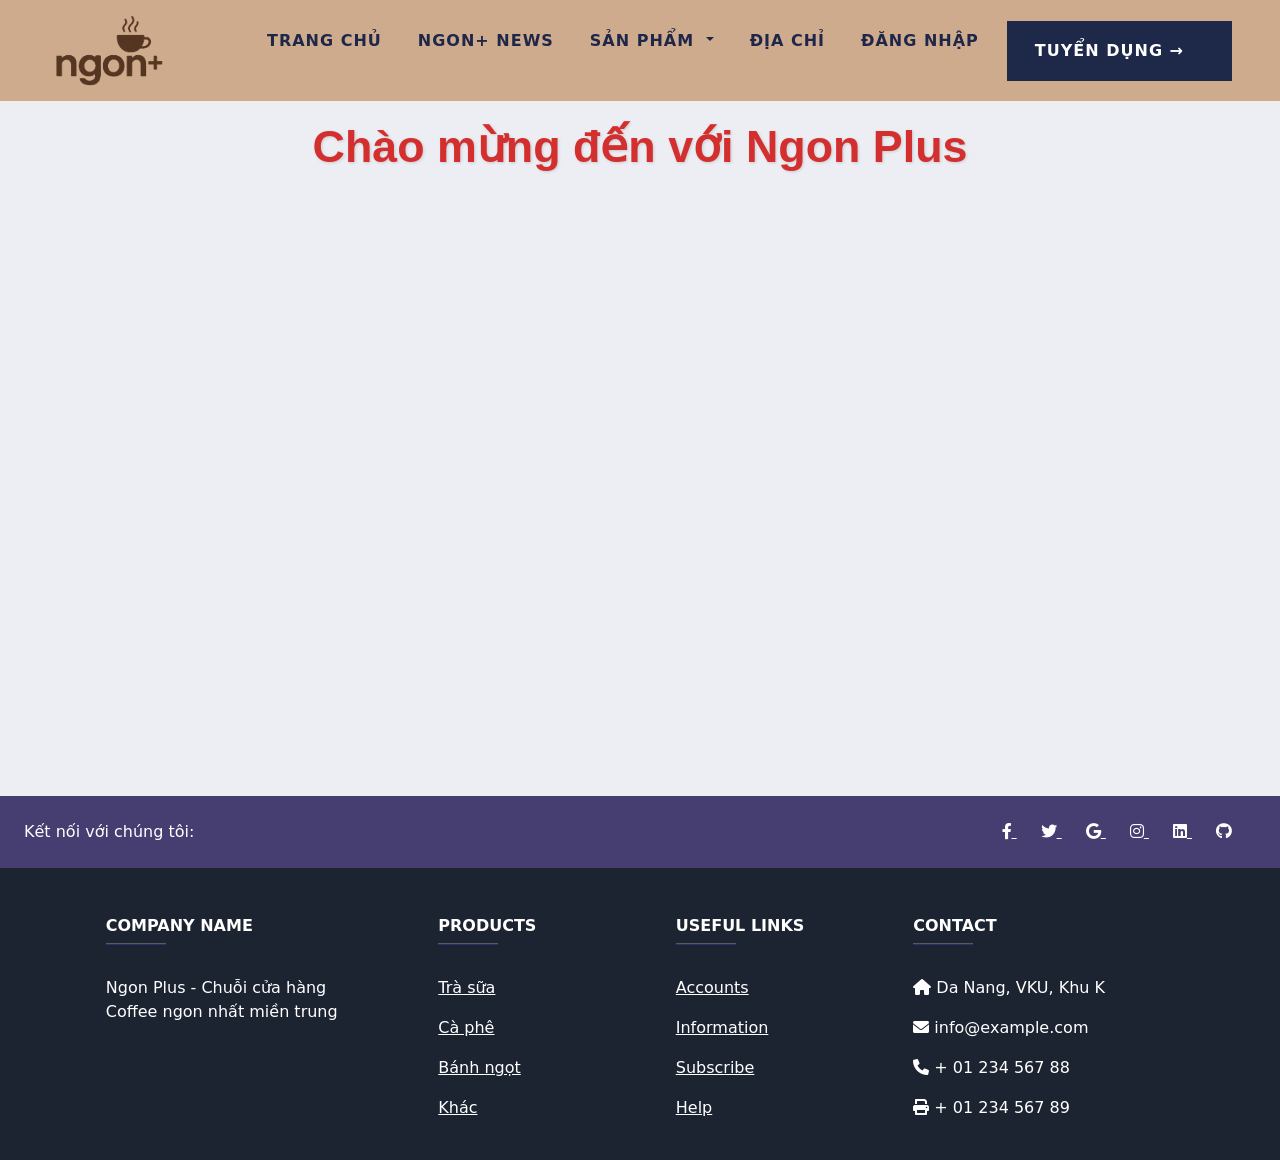
<file: Ngon_plus/WEB_NgonPlus/HTML/DiaChi.html>
<!DOCTYPE html>
<html lang="en">
<head>
    <meta charset="UTF-8">
    <meta name="viewport" content="width=device-width, initial-scale=1.0">
    <title>Trang tuyển dụng</title>
    <link href="https://cdn.jsdelivr.net/npm/bootstrap@5.3.6/dist/css/bootstrap.min.css" rel="stylesheet" integrity="sha384-4Q6Gf2aSP4eDXB8Miphtr37CMZZQ5oXLH2yaXMJ2w8e2ZtHTl7GptT4jmndRuHDT" crossorigin="anonymous">
    <link rel="stylesheet" href="../CSS/style.css">
     <link rel="stylesheet" href="https://cdnjs.cloudflare.com/ajax/libs/font-awesome/6.0.0-beta3/css/all.min.css">
 <style>
    body {
      margin: 0;
    }
    .navbar-custom {
      background-color:	#ceab8c;
    }
    .navbar-dark .navbar-nav .nav-link,
    .navbar-dark .navbar-brand {
      color: #1e2749;
      font-weight: 600;
      letter-spacing: 1px;
    }
    .navbar-nav .nav-link {
      margin-right: 20px;
    }
    .nav-highlight {
      background-color: #1e2849;
      padding: 10px 20px;
      border-radius: 0;
      display: flex;
      text-align: center;
    }
    .nav-highlight .nav-link {
      color: white !important;
      font-weight: bold;
    }
    .dropdown-toggle::after {
      margin-left: 5px;
    }
  .menu-img {
    width: 200px;
    height: 200px;
    object-fit: cover;
    border-radius: 10px; 
    box-shadow: 0 4px 8px rgba(0, 0, 0, 0.2);
  }
  .custom-header {
      color: #d32f2f;
      font-family: 'Segoe UI', Tahoma, Geneva, Verdana, sans-serif;
      font-weight: 700;
      font-size: 2.8rem;
      text-align: center;
      text-shadow: 1px 1px 3px rgba(0,0,0,0.15);
    }
  </style>
 
</head>
<body>
  <div id="navbarmenu">
    <nav class="navbar navbar-expand-lg navbar-dark navbar-custom px-5 fixed-top">
      <a class="navbar-brand" href="../HTML/HomePage.html">
        <img src="../img/ngon+_Logo.png" alt="Ngon_plus_Logo" class="d-inline-block" style="width: 120px; height: 75px;">
      </a>
      <button class="navbar-toggler" type="button" data-bs-toggle="collapse" data-bs-target="#navbarNav">
        <span class="navbar-toggler-icon"></span>
      </button>

      <div class="collapse navbar-collapse justify-content-end" id="navbarNav">
        <ul class="navbar-nav">
          <li class="nav-item"><a class="nav-link" href="../HTML/HomePage.html">TRANG CHỦ</a></li>
          <li class="nav-item"><a class="nav-link" href="../HTML/ThongTin.html">NGON+ NEWS</a></li>
          <li class="nav-item dropdown">
            <a class="nav-link dropdown-toggle" href="../HTML/SanPham.html" role="button" data-bs-toggle="dropdown">
              SẢN PHẨM
            </a>
            <ul class="dropdown-menu">
              <li><a class="dropdown-item" href="../HTML/SanPham.html">THỨC UỐNG</a></li>
              <li><a class="dropdown-item" href="../HTML/SanPham.html">QUÀ LƯU NIỆM</a></li>
            </ul>
          </li>
          <li class="nav-item"><a class="nav-link" href="../HTML/DiaChi.html">ĐỊA CHỈ</a></li>
          <li class="nav-item"><a class="nav-link" href="../HTML/DangNhap.html">ĐĂNG NHẬP</a></li>
          <li class="nav-item nav-highlight"><a class="nav-link" href="../HTML/TuyenDung.html">TUYỂN DỤNG →</a></li>
        </ul>
      </div>
    </nav>
  </div>
    <div id="center" style="margin-top: 60px; padding-top: 60px; background-color: #edeef4;">
      <div class="container d-flex justify-content-center">
        <div class="row">
        <div class="col-12 mb-4 d-flex center">
            <h2 class="custom-header mb-4">Chào mừng đến với Ngon Plus</h2>
        </div>
      </div> 
      </div>  
      <div class="container d-flex justify-content-center">
             
    <div class="row">
       <div class="col-12 mb-4 d-flex center">
            <iframe src="https://www.google.com/maps/embed?pb=!1m16!1m12!1m3!1d1468.190968853658!2d108.25218997726238!3d15.975180827742992!2m3!1f0!2f0!3f0!3m2!1i1024!2i768!4f13.1!2m1!1sVKU!5e0!3m2!1sen!2s!4v1747980871573!5m2!1sen!2s" width="1200" height="550" style="border:0;" allowfullscreen="" loading="lazy" referrerpolicy="no-referrer-when-downgrade"></iframe>
        </div>
    </div>
    
</div>
    </div>
     <!-- Footer -->
  <footer
          class="text-center text-lg-start text-white"
          style="background-color: #1c2331"
          >
    <!-- Section: Social media -->
    <section
             class="d-flex justify-content-between p-4"
             style="background-color: #463e70"
             >
      <!-- Left -->
      <div class="me-5">
        <span>Kết nối với chúng tôi:</span>
      </div>
      <!-- Left -->

      <!-- Right -->
      <div>
        <a href="" class="text-white me-4">
          <i class="fab fa-facebook-f"></i>
        </a>
        <a href="" class="text-white me-4">
          <i class="fab fa-twitter"></i>
        </a>
        <a href="" class="text-white me-4">
          <i class="fab fa-google"></i>
        </a>
        <a href="" class="text-white me-4">
          <i class="fab fa-instagram"></i>
        </a>
        <a href="" class="text-white me-4">
          <i class="fab fa-linkedin"></i>
        </a>
        <a href="" class="text-white me-4">
          <i class="fab fa-github"></i>
        </a>
      </div>
      <!-- Right -->
    </section>
    <!-- Section: Social media -->

    <!-- Section: Links  -->
    <section class="">
      <div class="container text-center text-md-start mt-5">
        <!-- Grid row -->
        <div class="row mt-3">
          <!-- Grid column -->
          <div class="col-md-3 col-lg-4 col-xl-3 mx-auto mb-4">
            <!-- Content -->
            <h6 class="text-uppercase fw-bold">Company name</h6>
            <hr
                class="mb-4 mt-0 d-inline-block mx-auto"
                style="width: 60px; background-color: #7c4dff; height: 2px"
                />
            <p>
              Ngon Plus - Chuỗi cửa hàng <br>
               Coffee ngon
              nhất miền trung
            </p>
          </div>
          <!-- Grid column -->

          <!-- Grid column -->
          <div class="col-md-2 col-lg-2 col-xl-2 mx-auto mb-4">
            <!-- Links -->
            <h6 class="text-uppercase fw-bold">Products</h6>
            <hr
                class="mb-4 mt-0 d-inline-block mx-auto"
                style="width: 60px; background-color: #7c4dff; height: 2px"
                />
            <p>
              <a href="#!" class="text-white">Trà sữa</a>
            </p>
            <p>
              <a href="#!" class="text-white">Cà phê</a>
            </p>
            <p>
              <a href="#!" class="text-white">Bánh ngọt</a>
            </p>
            <p>
              <a href="#!" class="text-white">Khác</a>
            </p>
          </div>
          <!-- Grid column -->

          <!-- Grid column -->
          <div class="col-md-3 col-lg-2 col-xl-2 mx-auto mb-4">
            <!-- Links -->
            <h6 class="text-uppercase fw-bold">Useful links</h6>
            <hr
                class="mb-4 mt-0 d-inline-block mx-auto"
                style="width: 60px; background-color: #7c4dff; height: 2px"
                />
            <p>
              <a href="#!" class="text-white">Accounts</a>
            </p>
            <p>
              <a href="#!" class="text-white">Information</a>
            </p>
            <p>
              <a href="#!" class="text-white">Subscribe</a>
            </p>
            <p>
              <a href="#!" class="text-white">Help</a>
            </p>
          </div>
          <!-- Grid column -->

          <!-- Grid column -->
          <div class="col-md-4 col-lg-3 col-xl-3 mx-auto mb-md-0 mb-4">
            <!-- Links -->
            <h6 class="text-uppercase fw-bold">Contact</h6>
            <hr
                class="mb-4 mt-0 d-inline-block mx-auto"
                style="width: 60px; background-color: #7c4dff; height: 2px"
                />
            <p><i class="fas fa-home mr-3"></i> Da Nang, VKU, Khu K</p>
            <p><i class="fas fa-envelope mr-3"></i> info@example.com</p>
            <p><i class="fas fa-phone mr-3"></i> + 01 234 567 88</p>
            <p><i class="fas fa-print mr-3"></i> + 01 234 567 89</p>
          </div>
          <!-- Grid column -->
        </div>
        <!-- Grid row -->
      </div>
    </section>
    <!-- Section: Links  -->
  </footer>
  <!-- Footer -->
<script src="https://cdn.jsdelivr.net/npm/@popperjs/core@2.11.8/dist/umd/popper.min.js" integrity="sha384-I7E8VVD/ismYTF4hNIPjVp/Zjvgyol6VFvRkX/vR+Vc4jQkC+hVqc2pM8ODewa9r" crossorigin="anonymous"></script>
<script src="https://cdn.jsdelivr.net/npm/bootstrap@5.3.6/dist/js/bootstrap.min.js" integrity="sha384-RuyvpeZCxMJCqVUGFI0Do1mQrods/hhxYlcVfGPOfQtPJh0JCw12tUAZ/Mv10S7D" crossorigin="anonymous"></script>
</body>
</html>
</file>
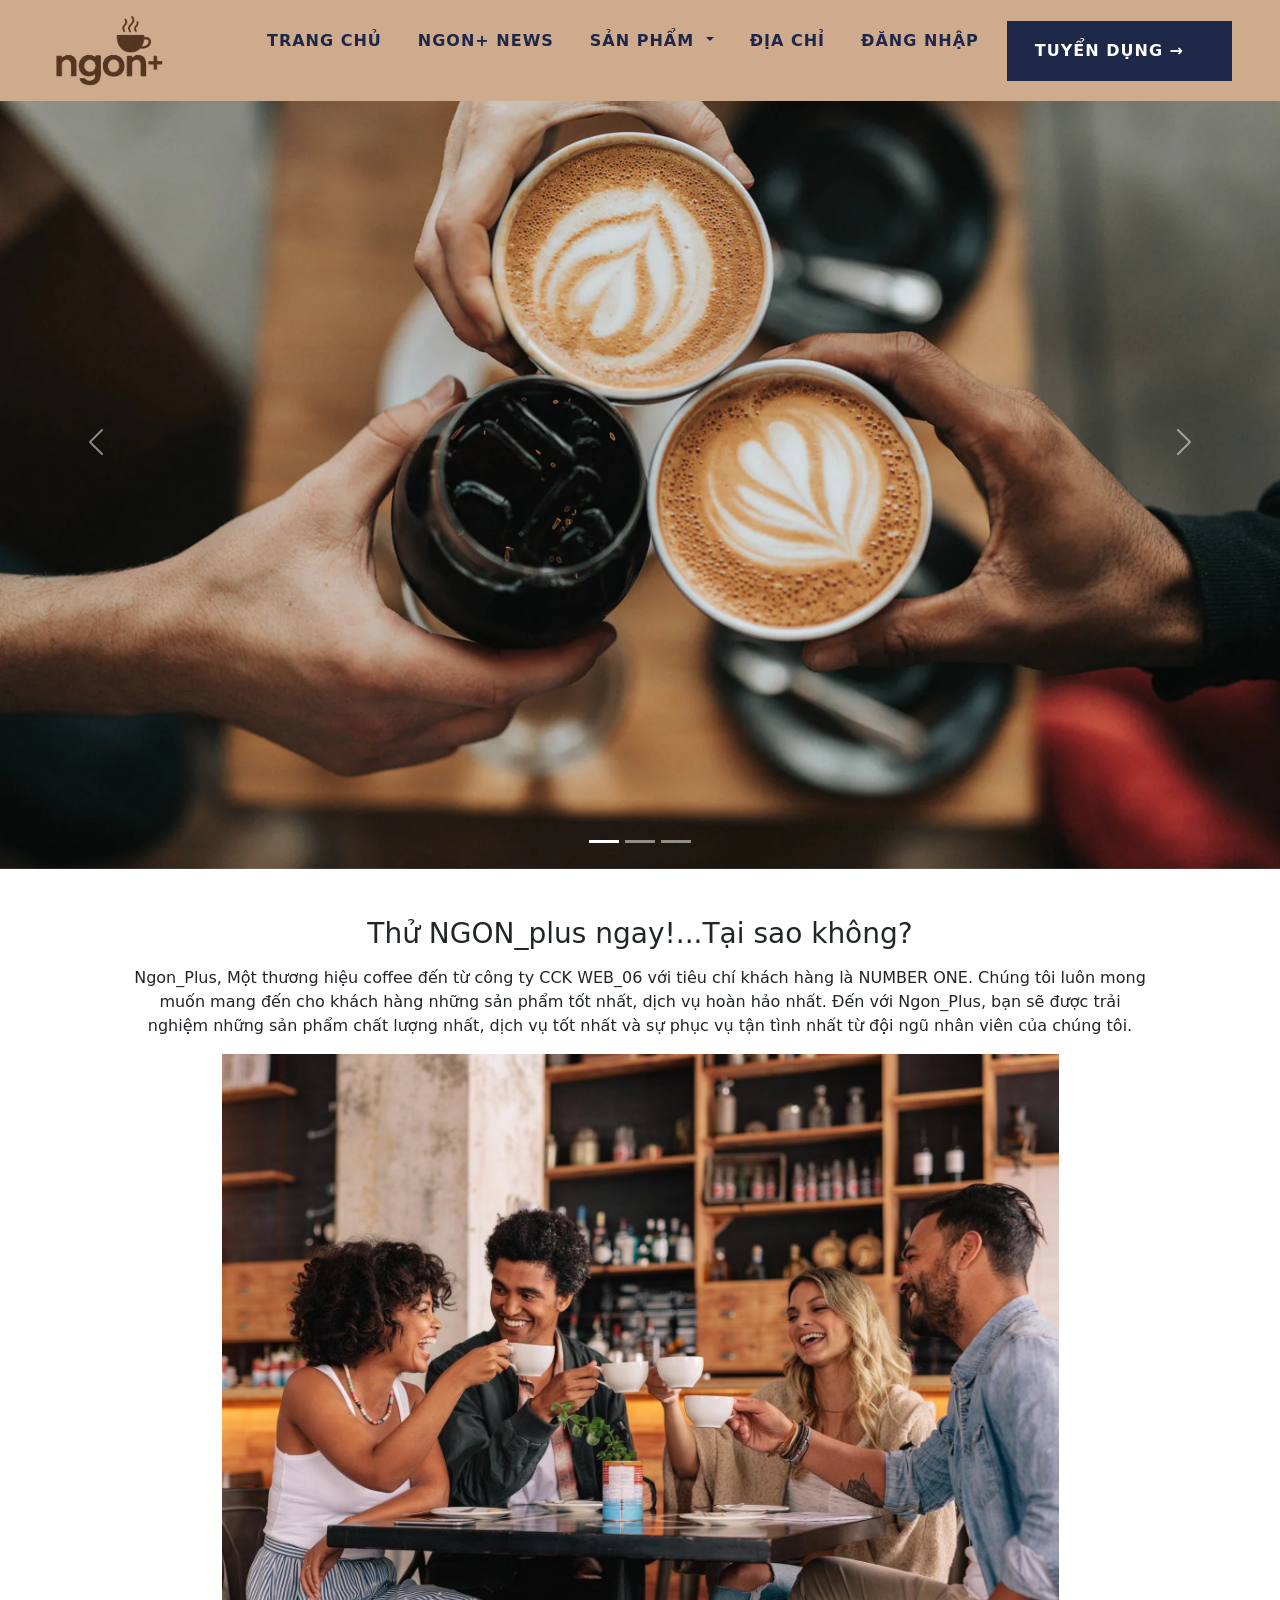
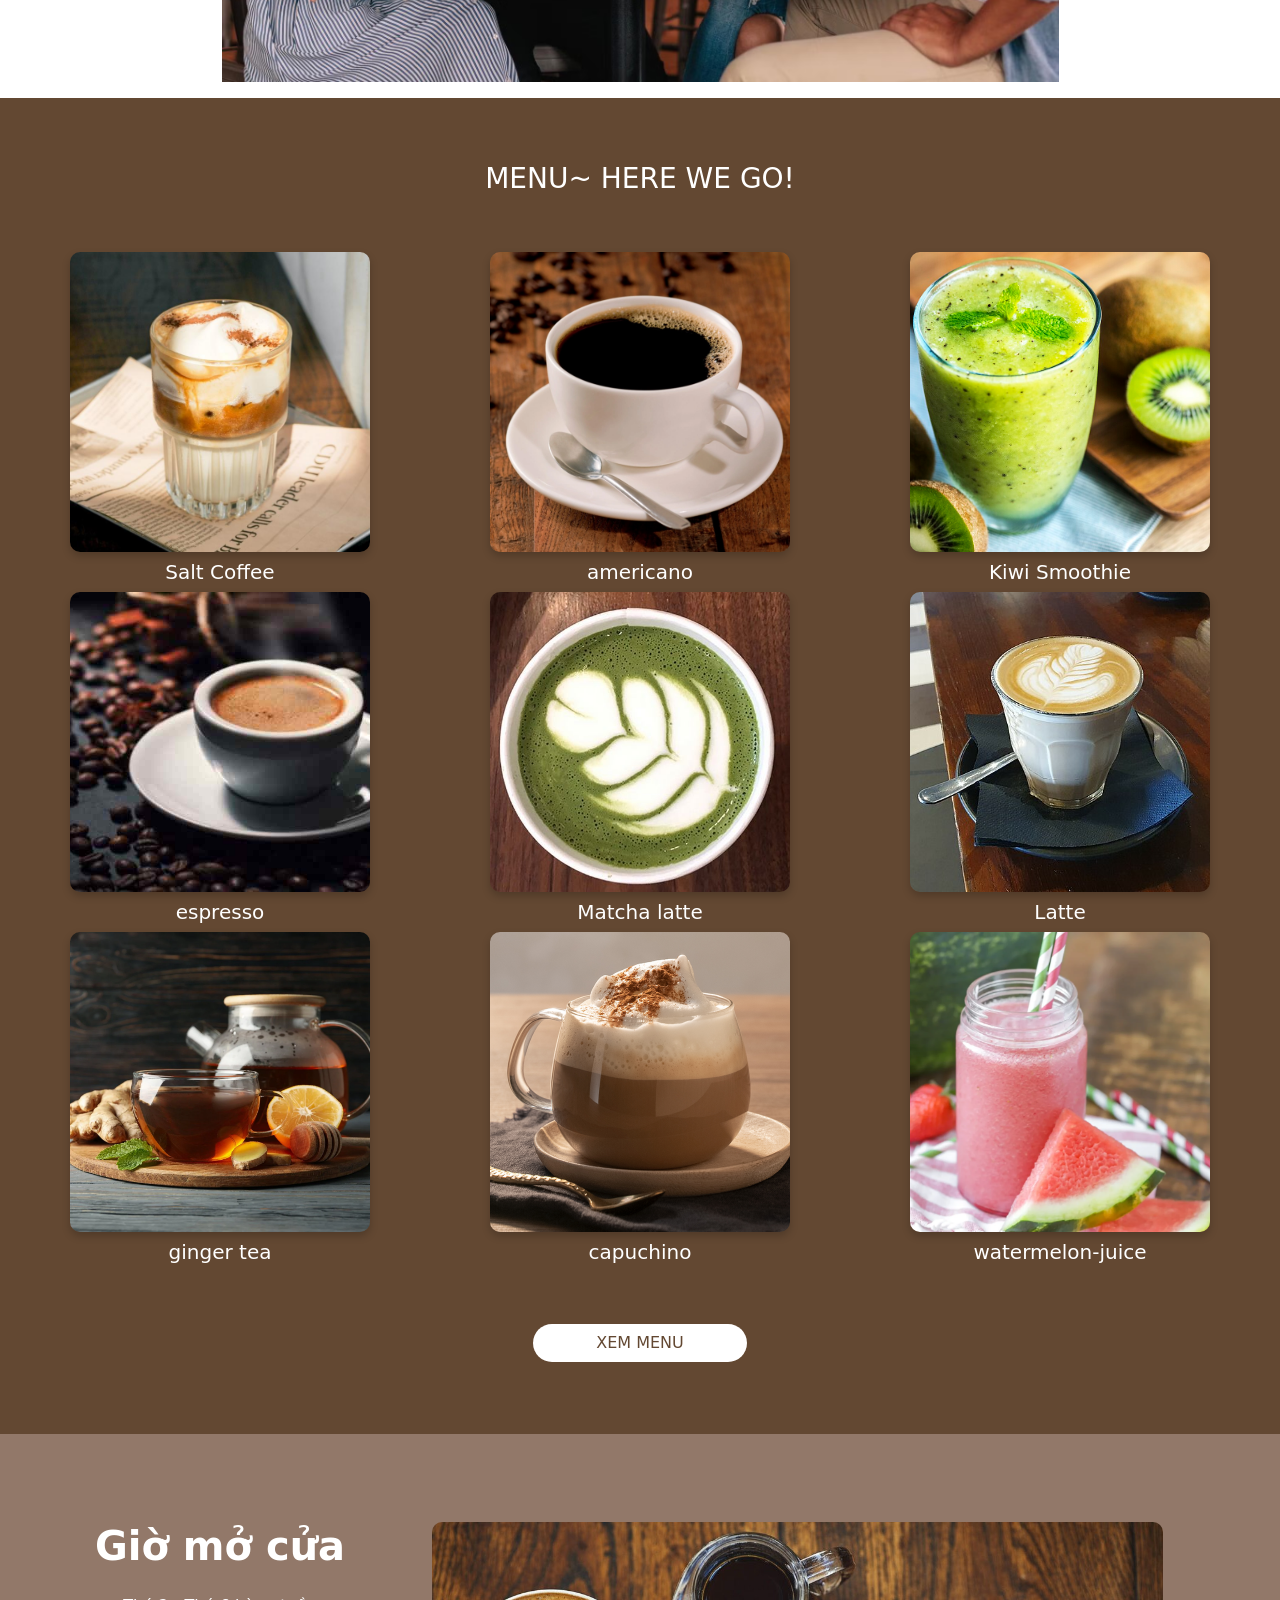
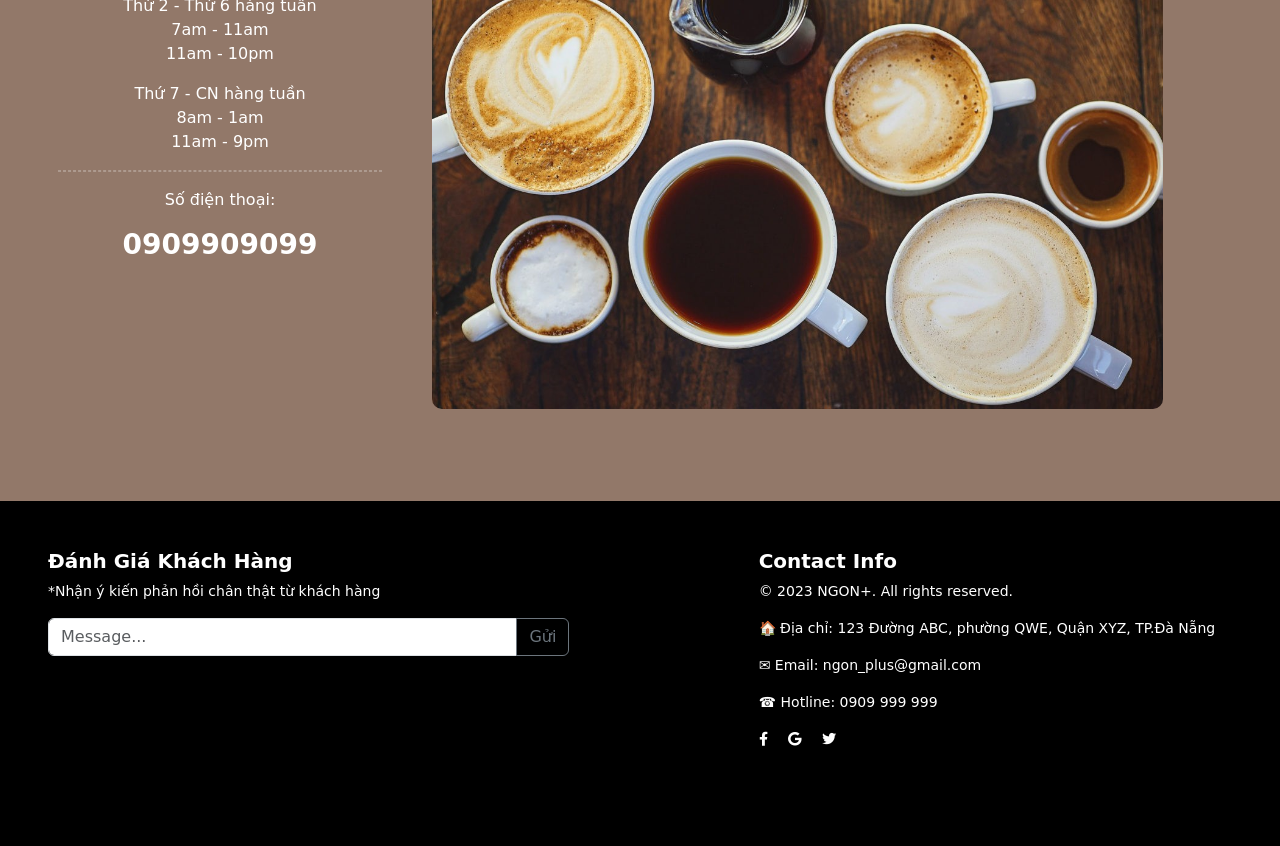
<file: Ngon_plus/WEB_NgonPlus/HTML/HomePage.html>
<!DOCTYPE html>
<html lang="en">
<head>
    <meta charset="UTF-8">
    <meta name="viewport" content="width=device-width, initial-scale=1.0">
    <title>NGON+</title>
      <link href="https://cdn.jsdelivr.net/npm/bootstrap@5.3.6/dist/css/bootstrap.min.css" rel="stylesheet" integrity="sha384-4Q6Gf2aSP4eDXB8Miphtr37CMZZQ5oXLH2yaXMJ2w8e2ZtHTl7GptT4jmndRuHDT" crossorigin="anonymous">
    <link rel="stylesheet" href="../CSS/HomePage.css">
    <link rel="stylesheet" href="https://cdnjs.cloudflare.com/ajax/libs/font-awesome/6.0.0-beta3/css/all.min.css">
</head>
<body>

  <div id="navbarmenu">
    <nav class="navbar navbar-expand-lg navbar-dark navbar-custom px-5 fixed-top">
      <a class="navbar-brand" href="../HTML/HomePage.html">
        <img src="../img/ngon+_Logo.png" alt="Ngon_plus_Logo" class="d-inline-block" style="width: 120px; height: 75px;">
      </a>
      <button class="navbar-toggler" type="button" data-bs-toggle="collapse" data-bs-target="#navbarNav">
        <span class="navbar-toggler-icon"></span>
      </button>

      <div class="collapse navbar-collapse justify-content-end" id="navbarNav">
        <ul class="navbar-nav">
          <li class="nav-item"><a class="nav-link" href="../HTML/HomePage.html">TRANG CHỦ</a></li>
          <li class="nav-item"><a class="nav-link" href="../HTML/ThongTin.html">NGON+ NEWS</a></li>
          <li class="nav-item dropdown">
            <a class="nav-link dropdown-toggle" href="../HTML/SanPham.html" role="button" data-bs-toggle="dropdown">
              SẢN PHẨM
            </a>
            <ul class="dropdown-menu">
              <li><a class="dropdown-item" href="../HTML/SanPham.html">THỨC UỐNG</a></li>
              <li><a class="dropdown-item" href="../HTML/SanPham.html">QUÀ LƯU NIỆM</a></li>
            </ul>
          </li>
          <li class="nav-item"><a class="nav-link" href="../HTML/DiaChi.html">ĐỊA CHỈ</a></li>
          <li class="nav-item"><a class="nav-link" href="../HTML/DangNhap.html">ĐĂNG NHẬP</a></li>
          <li class="nav-item nav-highlight"><a class="nav-link" href="../HTML/TuyenDung.html">TUYỂN DỤNG →</a></li>
        </ul>
      </div>
    </nav>
  </div>

<!-- Carousel -->
<div id="demo" class="carousel slide" data-bs-ride="carousel">

  <!-- Indicators/dots -->
  <div class="carousel-indicators">
    <button type="button" data-bs-target="#demo" data-bs-slide-to="0" class="active"></button>
    <button type="button" data-bs-target="#demo" data-bs-slide-to="1"></button>
    <button type="button" data-bs-target="#demo" data-bs-slide-to="2"></button>
  </div>
  
  <!-- The slideshow/carousel -->
  <div class="carousel-inner mt-3">
    <div class="carousel-item active">
      <img src="../img/3cup.jpg" alt="3_cup" class="d-block" style="width:100%">
    </div>
    <div class="carousel-item">
      <img src="../img/latte.jpg" alt="latte" class="d-block" style="width:100%">
    </div>
    <div class="carousel-item">
      <img src="../img/coffeeShop_scene.avif" alt="scene" class="d-block" style="width:100%">
    </div>
  </div>
  
  <!-- Left and right controls/icons -->
  <button class="carousel-control-prev" type="button" data-bs-target="#demo" data-bs-slide="prev">
    <span class="carousel-control-prev-icon"></span>
  </button>
  <button class="carousel-control-next" type="button" data-bs-target="#demo" data-bs-slide="next">
    <span class="carousel-control-next-icon"></span>
  </button>
</div>

<div class="container mt-5">
  <h3 class="text-center">Thử NGON_plus ngay!...Tại sao không?</h3>
  <p class="text-center mt-3 mx-5">Ngon_Plus, Một thương hiệu coffee đến từ công ty CCK WEB_06 với tiêu chí khách hàng là NUMBER ONE.
    Chúng tôi luôn mong muốn mang đến cho khách hàng những sản phẩm tốt nhất, dịch vụ hoàn hảo nhất. 
    Đến với Ngon_Plus, bạn sẽ được trải nghiệm những sản phẩm chất lượng nhất,
     dịch vụ tốt nhất và sự phục vụ tận tình nhất từ đội ngũ nhân viên của chúng tôi.</p>
  <img src="../img/coffee_meeting.avif" alt="people and coffee" class="img mt-3 d-block mx-auto" style="width: 75%; height: auto;">
  </p>
</div> 
<div class="container-fluid pt-5 pb-5 text-white" style="background-color: #634832;">
  <h3 class="text-center pb-5 pt-3">MENU~ HERE WE GO!</h3>
  <div class="row text-center g-1">
    <div class="col-md-4 px-0">
      <img src="../img/salt-coffee.jpg" alt="coffee" class="menu-img mx-auto d-block">
      <h5 class="mt-2">Salt Coffee</h5>
      <img src="../img/espresso.jpg" alt="tea" class="menu-img mx-auto d-block">
      <h5 class="mt-2">espresso</h5>
      <img src="../img/ginger_tea.jpg" alt="tea" class="menu-img mx-auto d-block">
      <h5 class="mt-2">ginger tea</h5>
    </div>
    <div class="col-md-4 px-0">
      <img src="../img/americano.jpg" alt="tea" class="menu-img mx-auto d-block">
      <h5 class="mt-2">americano</h5>
      <img src="../img/matcha-latte.jpg" alt="tea" class="menu-img mx-auto d-block">
      <h5 class="mt-2">Matcha latte</h5>
      <img src="../img/capuchino.jpg" alt="tea" class="menu-img mx-auto d-block">
      <h5 class="mt-2">capuchino</h5>
    </div>
    <div class="col-md-4 px-0">
      <img src="../img/kiwi_Smoothie.jpg" alt="smoothie" class="menu-img mx-auto d-block">
      <h5 class="mt-2">Kiwi Smoothie</h5>
      <img src="../img/latte_menu.jpg" alt="tea" class="menu-img mx-auto d-block">
      <h5 class="mt-2">Latte</h5>
      <img src="../img/watermelon-juice.jpg" alt="tea" class="menu-img mx-auto d-block">
      <h5 class="mt-2">watermelon-juice</h5>
    </div>
    <div class="pt-5 mb-4 text-center">
      <a href="../HTML/SanPham.html" class="btn" style="background: white;  border-radius: 19px; width: 17%; color: #634832;">
        XEM MENU</a>
    </div>
  </div>
</div>
<div class="container-fluid text-white pt-5 pb-5" style="background-color: #927869;">
  <div class="row text-center g-1 pt-4 pb-4">
    <div class="col-md-4 px-5 text-center">
      <h1 class="fw-bold pb-3 pt-3">Giờ mở cửa</h1>
      <p>Thứ 2 - Thứ 6 hàng tuần <br>
        7am - 11am <br>
        11am - 10pm <br>
      </p>
      <p>Thứ 7 - CN hàng tuần <br>
        8am - 1am <br>
        11am - 9pm <br>
      </p>
      <hr style="border: 1px  dashed white;">
      <p>Số điện thoại:</p>
      <h3 class="fw-bold">0909909099</h3>
    </div>
    <div class="col-md-7 pt-3">
      <img src="../img/348s.jpg" alt="burger" style="width: 100%; border-radius: 10px;">
    </div>
    </p>
  </div>
</div>
<div class="container-fluid bg-black text-white py-5 small">
    <div class="row mb-4 g-4">
        <div class="col-12 col-md-6 col-lg-7 mb-4 px-5">
          <h5 class="fw-bold">Đánh Giá Khách Hàng</h5>
          <p>*Nhận ý kiến phản hồi chân thật từ khách hàng</p>
          <div class="input-group mb-3" style="width: 80%;">
            <input type="text" class="form-control" placeholder="Message..."/>
            <button type="button" class="btn btn-outline-secondary" style="width: 10%;">
              Gửi
            </button>
          </div>
        </div>
        <div class="col-12 col-md-6 col-lg-5 mb-4">
            <h5 class="fw-bold">Contact Info</h5>
            <p>&copy; 2023 NGON+. All rights reserved.</p>
            <p>🏠︎ Địa chỉ: 123 Đường ABC, phường QWE, Quận XYZ, TP.Đà Nẵng</p>
            <p>✉︎ Email: ngon_plus@gmail.com </p>
            <p>☎︎ Hotline: 0909 999 999</p>   
            <div class="social-icons">
            <a href="https://www.facebook.com/" class="text-white me-3"><i class="fab fa-facebook-f"></i></a>
            <a href="https://accounts.google.com/Login" class="text-white me-3"><i class="fab fa-google"></i></a>
            <a href="https://x.com/" class="text-white me-3"><i class="fab fa-twitter"></i></a>
          </div>   
        </div>
    </div>
</div>
<script src="https://cdn.jsdelivr.net/npm/@popperjs/core@2.11.8/dist/umd/popper.min.js" integrity="sha384-I7E8VVD/ismYTF4hNIPjVp/Zjvgyol6VFvRkX/vR+Vc4jQkC+hVqc2pM8ODewa9r" crossorigin="anonymous"></script>
<script src="https://cdn.jsdelivr.net/npm/bootstrap@5.3.6/dist/js/bootstrap.min.js" integrity="sha384-RuyvpeZCxMJCqVUGFI0Do1mQrods/hhxYlcVfGPOfQtPJh0JCw12tUAZ/Mv10S7D" crossorigin="anonymous"></script>
</body>
</html>
</file>
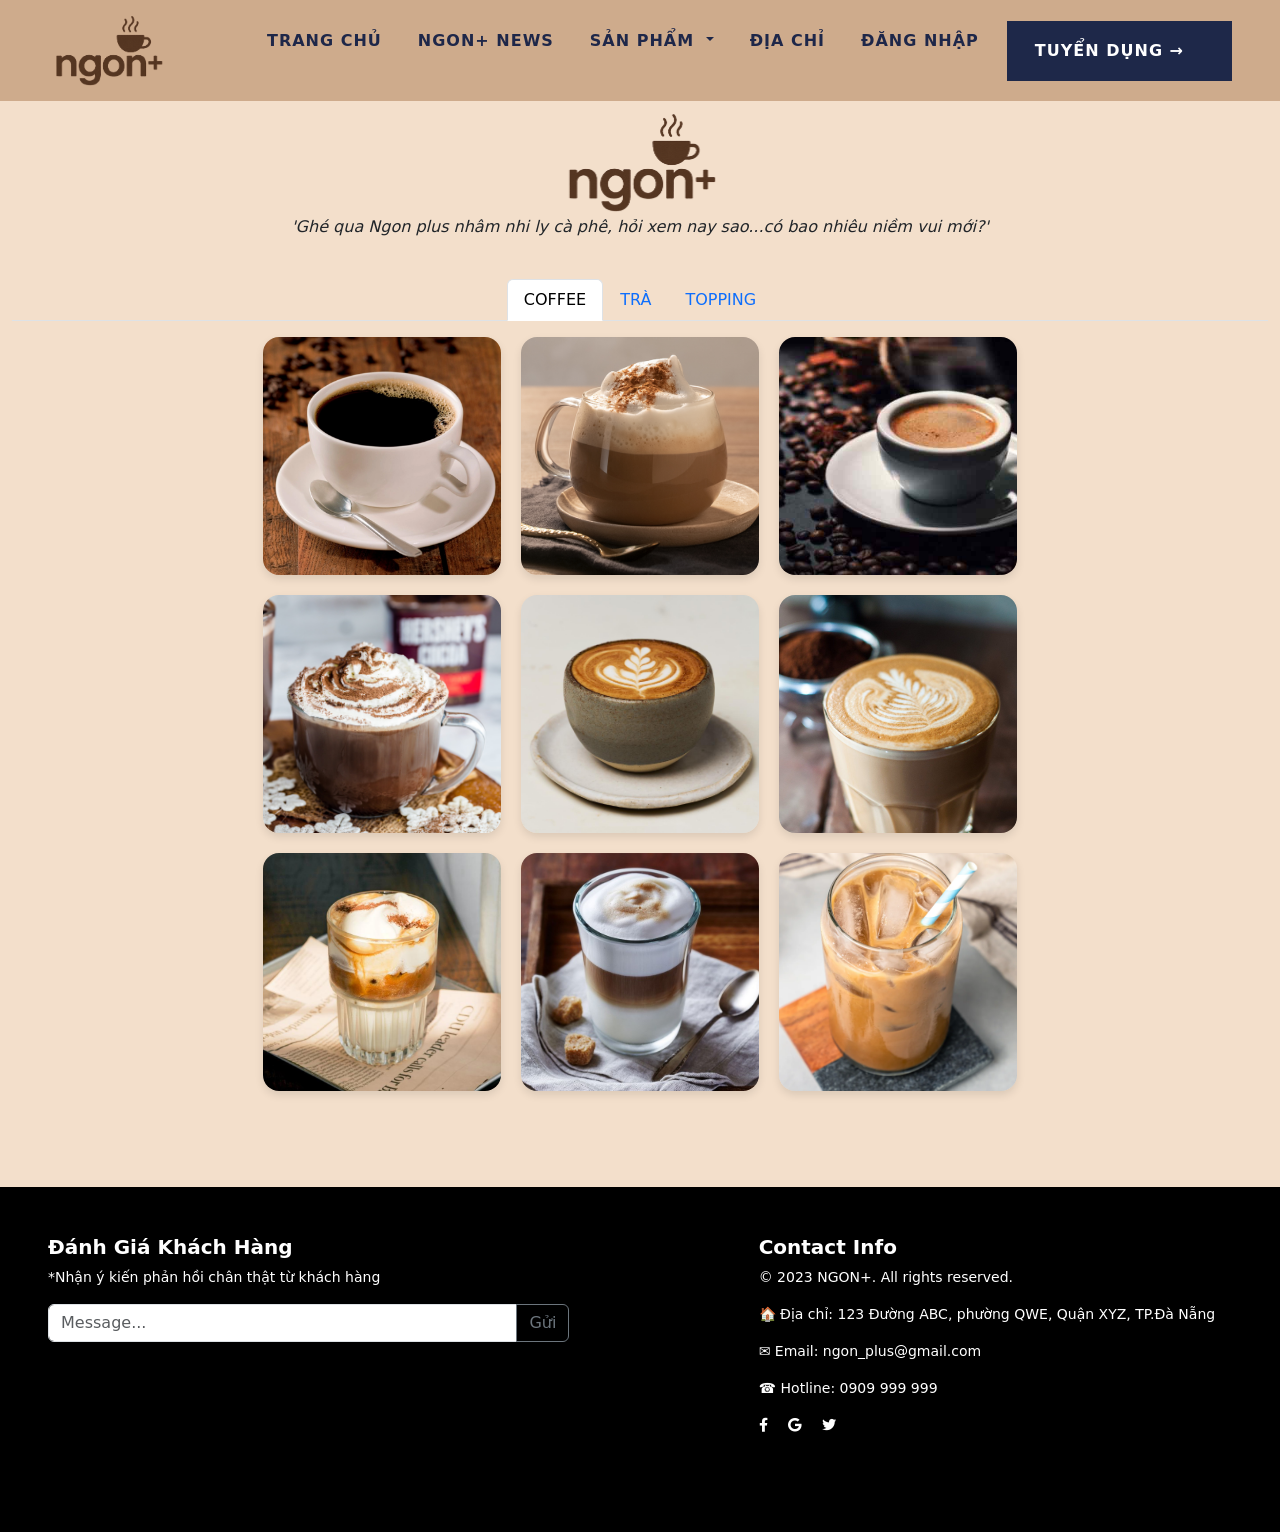
<file: Ngon_plus/WEB_NgonPlus/HTML/SanPham.html>
<!DOCTYPE html>
<html lang="en">
<head>
    <meta charset="UTF-8">
    <meta name="viewport" content="width=device-width, initial-scale=1.0">
    <title>NGON+</title>
      <link href="https://cdn.jsdelivr.net/npm/bootstrap@5.3.6/dist/css/bootstrap.min.css" rel="stylesheet" integrity="sha384-4Q6Gf2aSP4eDXB8Miphtr37CMZZQ5oXLH2yaXMJ2w8e2ZtHTl7GptT4jmndRuHDT" crossorigin="anonymous">
    <link rel="stylesheet" href="../CSS/SanPhamDrink.css">
    <link rel="stylesheet" href="https://cdnjs.cloudflare.com/ajax/libs/font-awesome/6.0.0-beta3/css/all.min.css">
</head>
<body>

  <div id="navbarmenu">
    <nav class="navbar navbar-expand-lg navbar-dark navbar-custom px-5 fixed-top">
      <a class="navbar-brand" href="../HTML/HomePage.html">
        <img src="../img/ngon+_Logo.png" alt="Ngon_plus_Logo" class="d-inline-block" style="width: 120px; height: 75px;">
      </a>
      <button class="navbar-toggler" type="button" data-bs-toggle="collapse" data-bs-target="#navbarNav">
        <span class="navbar-toggler-icon"></span>
      </button>

      <div class="collapse navbar-collapse justify-content-end" id="navbarNav">
        <ul class="navbar-nav">
          <li class="nav-item"><a class="nav-link" href="../HTML/HomePage.html">TRANG CHỦ</a></li>
          <li class="nav-item"><a class="nav-link" href="../HTML/ThongTin.html">NGON+ NEWS</a></li>
          <li class="nav-item dropdown">
            <a class="nav-link dropdown-toggle" href="../HTML/SanPham.html" role="button" data-bs-toggle="dropdown">
              SẢN PHẨM
            </a>
            <ul class="dropdown-menu">
              <li><a class="dropdown-item" href="../HTML/SanPham.html">THỨC UỐNG</a></li>
              <li><a class="dropdown-item" href="../HTML/SanPham.html">QUÀ LƯU NIỆM</a></li>
            </ul>
          </li>
          <li class="nav-item"><a class="nav-link" href="../HTML/DiaChi.html">ĐỊA CHỈ</a></li>
          <li class="nav-item"><a class="nav-link" href="../HTML/DangNhap.html">ĐĂNG NHẬP</a></li>
          <li class="nav-item nav-highlight"><a class="nav-link" href="../HTML/TuyenDung.html">TUYỂN DỤNG →</a></li>
        </ul>
      </div>
    </nav>
  </div>

<div class="container-fluid pb-5 text-center" style="padding-top: 110px; background: #F3DFCB;;">
    <img src="../img/ngon+_Logo.png" alt="Ngon_plus_Logo" class="img-fluid" style="width: 165px; height: 105px;">
    <p class="fst-italic pb-4">'Ghé qua Ngon plus nhâm nhi ly cà phê, hỏi xem nay sao...có bao nhiêu niềm vui mới?'</p>
  <nav>
    <div class="nav nav-tabs justify-content-center mb-3" id="nav-tab" role="tablist">
      <button class="nav-link active" id="nav-coffe-tab" data-bs-toggle="tab" data-bs-target="#coffee" type="button" role="tab" aria-controls="nav-coffee" aria-selected="true">COFFEE</button>
      <button class="nav-link" id="nav-tea-tab" data-bs-toggle="tab" data-bs-target="#tea" type="button" role="tab" aria-controls="nav-tea" aria-selected="false">TRÀ</button>
      <button class="nav-link" id="nav-topping-tab" data-bs-toggle="tab" data-bs-target="#topping" type="button" role="tab" aria-controls="nav-topping" aria-selected="false">TOPPING</button>
  </nav>
  <div class="tab-content" id="nav-tabContent">
    <div class="tab-pane fade show active" id="coffee" role="tabpanel">
        <div class="grid-menu pb-5">
          <div class="menu-item"><img src="../img/americano.jpg" alt="Americano"></div>
          <div class="menu-item"><img src="../img/capuchino.jpg" alt="capuchino"></div>
          <div class="menu-item"><img src="../img/espresso.jpg" alt="espresso"></div>
          <div class="menu-item"><img src="../img/mocha.jpg" alt="mocha"></div>
          <div class="menu-item"><img src="../img/flatWhite.jpg" alt="flat white"></div>
          <div class="menu-item"><img src="../img/latte.jpg" alt="latte"></div>
          <div class="menu-item"><img src="../img/salt-coffee.jpg" alt="salt-coffee"></div>
          <div class="menu-item"><img src="../img/macchiato.jpg" alt="macchiato"></div>
          <div class="menu-item"><img src="../img/icedCoffee.jpg" alt="iced coffee"></div>    
      </div>
    </div>
    <div class="tab-pane fade" id="tea" role="tabpanel">
        <div class="grid-menu pb-5">
          <div class="menu-item"><img src="../img/ginger_tea.jpg" alt="ginger_tea"></div>
          <div class="menu-item"><img src="../img/traChanhGiaTay.jpg" alt="traChanhGiaTay"></div>
          <div class="menu-item"><img src="../img/peachTea.jpg" alt="peachTea"></div>
          <div class="menu-item"><img src="../img/mocha.jpg" alt="mocha"></div>
          <div class="menu-item"><img src="../img/flatWhite.jpg" alt="flat white"></div>
          <div class="menu-item"><img src="../img/latte.jpg" alt="latte"></div>
          <div class="menu-item"><img src="../img/salt-coffee.jpg" alt="salt-coffee"></div>
          <div class="menu-item"><img src="../img/macchiato.jpg" alt="macchiato"></div>
          <div class="menu-item"><img src="../img/icedCoffee.jpg" alt="iced coffee"></div>    
        </div>
    </div>
    <div class="tab-pane fade" id="topping" role="tabpanel">
        <div class="grid-menu pb-5">
          <div class="menu-item"><img src="../img/americano.jpg" alt="Americano"></div>
          <div class="menu-item"><img src="../img/capuchino.jpg" alt="capuchino"></div>
          <div class="menu-item"><img src="../img/espresso.jpg" alt="espresso"></div>
          <div class="menu-item"><img src="../img/mocha.jpg" alt="mocha"></div>
          <div class="menu-item"><img src="../img/flatWhite.jpg" alt="flat white"></div>
          <div class="menu-item"><img src="../img/latte.jpg" alt="latte"></div>
          <div class="menu-item"><img src="../img/salt-coffee.jpg" alt="salt-coffee"></div>
          <div class="menu-item"><img src="../img/macchiato.jpg" alt="macchiato"></div>
          <div class="menu-item"><img src="../img/icedCoffee.jpg" alt="iced coffee"></div>    
        </div>
    </div>
  </div>
</div>
 <div class="container-fluid bg-black text-white py-5 small">
    <div class="row mb-4 g-4">
        <div class="col-12 col-md-6 col-lg-7 mb-4 px-5">
          <h5 class="fw-bold">Đánh Giá Khách Hàng</h5>
          <p>*Nhận ý kiến phản hồi chân thật từ khách hàng</p>
          <div class="input-group mb-3" style="width: 80%;">
            <input type="text" class="form-control" placeholder="Message..."/>
            <button type="button" class="btn btn-outline-secondary" style="width: 10%;">
              Gửi
            </button>
          </div>
        </div>
        <div class="col-12 col-md-6 col-lg-5 mb-4">
            <h5 class="fw-bold">Contact Info</h5>
            <p>&copy; 2023 NGON+. All rights reserved.</p>
            <p>🏠︎ Địa chỉ: 123 Đường ABC, phường QWE, Quận XYZ, TP.Đà Nẵng</p>
            <p>✉︎ Email: ngon_plus@gmail.com </p>
            <p>☎︎ Hotline: 0909 999 999</p>   
            <div class="social-icons">
            <a href="https://www.facebook.com/" class="text-white me-3"><i class="fab fa-facebook-f"></i></a>
            <a href="https://accounts.google.com/Login" class="text-white me-3"><i class="fab fa-google"></i></a>
            <a href="https://x.com/" class="text-white me-3"><i class="fab fa-twitter"></i></a>
            </div>   
          </div>
      </div>
    </div>
</div>
<script src="https://cdn.jsdelivr.net/npm/@popperjs/core@2.11.8/dist/umd/popper.min.js" integrity="sha384-I7E8VVD/ismYTF4hNIPjVp/Zjvgyol6VFvRkX/vR+Vc4jQkC+hVqc2pM8ODewa9r" crossorigin="anonymous"></script>
<script src="https://cdn.jsdelivr.net/npm/bootstrap@5.3.6/dist/js/bootstrap.min.js" integrity="sha384-RuyvpeZCxMJCqVUGFI0Do1mQrods/hhxYlcVfGPOfQtPJh0JCw12tUAZ/Mv10S7D" crossorigin="anonymous"></script>
</body>
</html>
</file>
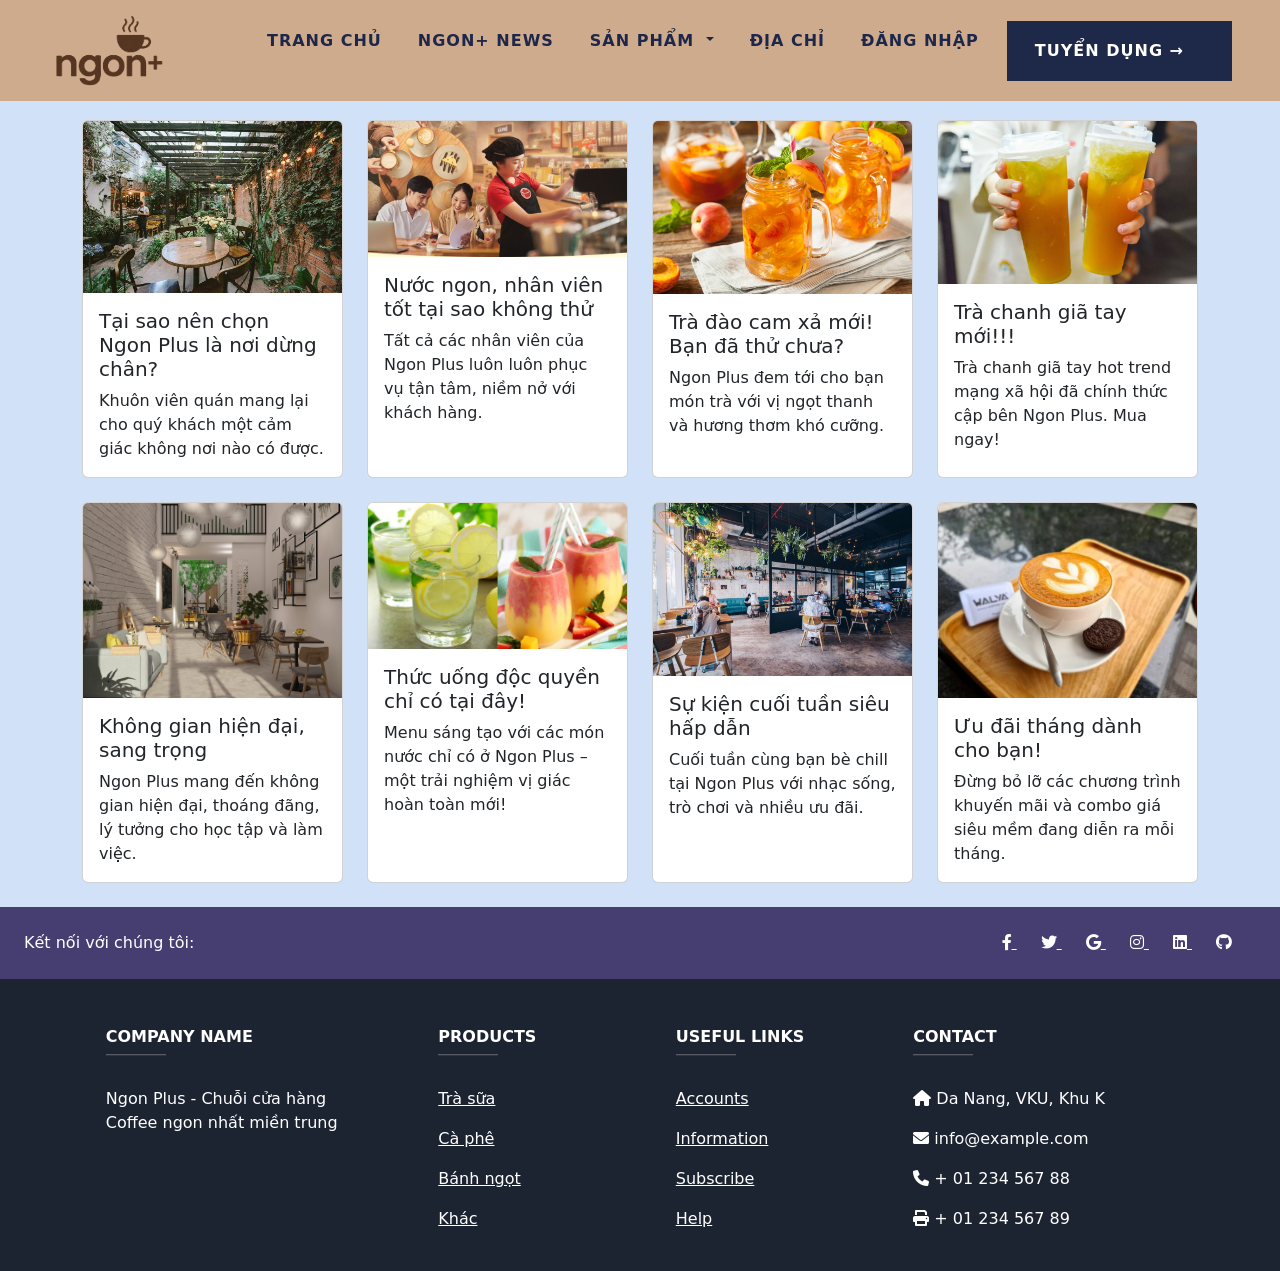
<file: Ngon_plus/WEB_NgonPlus/HTML/ThongTin.html>
<!DOCTYPE html>
<html lang="en">
<head>
    <meta charset="UTF-8">
    <meta name="viewport" content="width=device-width, initial-scale=1.0">
    <title>Document</title>
    <link href="https://cdn.jsdelivr.net/npm/bootstrap@5.3.6/dist/css/bootstrap.min.css" rel="stylesheet" integrity="sha384-4Q6Gf2aSP4eDXB8Miphtr37CMZZQ5oXLH2yaXMJ2w8e2ZtHTl7GptT4jmndRuHDT" crossorigin="anonymous">
     <link rel="stylesheet" href="https://cdnjs.cloudflare.com/ajax/libs/font-awesome/6.0.0-beta3/css/all.min.css">
     <link rel="stylesheet" href="../CSS/style.css">
 <style>
    body {
      margin: 0;
    }
    .navbar-custom {
      background-color:	#ceab8c;
    }
    .navbar-dark .navbar-nav .nav-link,
    .navbar-dark .navbar-brand {
      color: #1e2749;
      font-weight: 600;
      letter-spacing: 1px;
    }
    .navbar-nav .nav-link {
      margin-right: 20px;
    }
    .nav-highlight {
      background-color: #1e2849;
      padding: 10px 20px;
      border-radius: 0;
      display: flex;
      text-align: center;
    }
    .nav-highlight .nav-link {
      color: white !important;
      font-weight: bold;
    }
    .dropdown-toggle::after {
      margin-left: 5px;
    }
  .menu-img {
    width: 200px;
    height: 200px;
    object-fit: cover;
    border-radius: 10px; 
    box-shadow: 0 4px 8px rgba(0, 0, 0, 0.2);
  }
  </style>
 
</head>
<body>

  <div id="navbarmenu">
    <nav class="navbar navbar-expand-lg navbar-dark navbar-custom px-5 fixed-top">
      <a class="navbar-brand" href="../HTML/HomePage.html">
        <img src="../img/ngon+_Logo.png" alt="Ngon_plus_Logo" class="d-inline-block" style="width: 120px; height: 75px;">
      </a>
      <button class="navbar-toggler" type="button" data-bs-toggle="collapse" data-bs-target="#navbarNav">
        <span class="navbar-toggler-icon"></span>
      </button>

      <div class="collapse navbar-collapse justify-content-end" id="navbarNav">
        <ul class="navbar-nav">
          <li class="nav-item"><a class="nav-link" href="../HTML/HomePage.html">TRANG CHỦ</a></li>
          <li class="nav-item"><a class="nav-link" href="../HTML/ThongTin.html">NGON+ NEWS</a></li>
          <li class="nav-item dropdown">
            <a class="nav-link dropdown-toggle" href="../HTML/SanPham.html" role="button" data-bs-toggle="dropdown">
              SẢN PHẨM
            </a>
            <ul class="dropdown-menu">
              <li><a class="dropdown-item" href="../HTML/SanPham.html">THỨC UỐNG</a></li>
              <li><a class="dropdown-item" href="../HTML/SanPham.html">QUÀ LƯU NIỆM</a></li>
            </ul>
          </li>
          <li class="nav-item"><a class="nav-link" href="../HTML/DiaChi.html">ĐỊA CHỈ</a></li>
          <li class="nav-item"><a class="nav-link" href="../HTML/DangNhap.html">ĐĂNG NHẬP</a></li>
          <li class="nav-item nav-highlight"><a class="nav-link" href="../HTML/TuyenDung.html">TUYỂN DỤNG →</a></li>
        </ul>
      </div>
    </nav>
  </div>

    </div>

    <div id="center" style="margin-top: 60px; padding-top: 60px;">
        <div class="container">
    <div class="row">
       <div class="col-12 col-md-6 col-lg-3 mb-4 d-flex">
            <div class="card h-100 d-flex flex-column" style="width: 18rem;">
                <img src="../img/cafe-san-vuon-co-dien.jpg" class="card-img-top" alt="...">
                <div class="card-body">
                    <h5 class="card-title">Tại sao nên chọn Ngon Plus là nơi dừng chân?</h5>
                    <p class="card-text">Khuôn viên quán mang lại cho quý khách một cảm giác không nơi nào có được.</p>
                </div>
                </div>
        </div>
        <div class="col-12 col-md-6 col-lg-3 mb-4 d-flex">
            <div class="card h-100 d-flex flex-column" style="width: 18rem;">
                <img src="../img/nhanvienphache.jpg" class="card-img-top" alt="...">
                <div class="card-body">
                    <h5 class="card-title">Nước ngon, nhân viên tốt tại sao không thử</h5>
                    <p class="card-text">Tất cả các nhân viên của Ngon Plus luôn luôn phục vụ tận tâm, niềm nở với khách hàng.</p>
                </div>
            </div>
        </div>
        <div class="col-12 col-md-6 col-lg-3 mb-4 d-flex">
            <div class="card h-100 d-flex flex-column" style="width: 18rem;">
                <img src="../img/tra-dao-cam-xa.jpg" class="card-img-top" alt="...">
                <div class="card-body">
                    <h5 class="card-title">Trà đào cam xả mới! Bạn đã thử chưa?</h5>
                    <p class="card-text">Ngon Plus đem tới cho bạn món trà với vị ngọt thanh và hương thơm khó cưỡng.</p>
                </div>
            </div>
        </div>
        <div class="col-12 col-md-6 col-lg-3 mb-4 d-flex">
            <div class="card h-100 d-flex flex-column" style="width: 18rem;">
                <img src="../img/tra-chanh-gia-tay.jpg" class="card-img-top" alt="...">
                <div class="card-body">
                    <h5 class="card-title">Trà chanh giã tay mới!!!</h5>
                    <p class="card-text">Trà chanh giã tay hot trend mạng xã hội đã chính thức cập bên Ngon Plus. Mua ngay!</p>
                </div>
            </div>
        </div>
        <div class="col-12 col-md-6 col-lg-3 mb-4 d-flex">
    <div class="card h-100 d-flex flex-column" style="width: 18rem;">
        <img src="../img/khonggianquanhiendai.jpg" class="card-img-top" alt="Không gian hiện đại">
        <div class="card-body">
            <h5 class="card-title">Không gian hiện đại, sang trọng</h5>
            <p class="card-text">Ngon Plus mang đến không gian hiện đại, thoáng đãng, lý tưởng cho học tập và làm việc.</p>
        </div>
    </div>
</div>

<div class="col-12 col-md-6 col-lg-3 mb-4 d-flex">
    <div class="card h-100 d-flex flex-column" style="width: 18rem;">
        <img src="../img/douongdacbiet.jpg" class="card-img-top" alt="Đồ uống đặc biệt">
        <div class="card-body">
            <h5 class="card-title">Thức uống độc quyền chỉ có tại đây!</h5>
            <p class="card-text">Menu sáng tạo với các món nước chỉ có ở Ngon Plus – một trải nghiệm vị giác hoàn toàn mới!</p>
        </div>
    </div>
</div>

<div class="col-12 col-md-6 col-lg-3 mb-4 d-flex">
    <div class="card h-100 d-flex flex-column" style="width: 18rem;">
        <img src="../img/sukiendacbiet.jpg" class="card-img-top" alt="Sự kiện tại quán">
        <div class="card-body">
            <h5 class="card-title">Sự kiện cuối tuần siêu hấp dẫn</h5>
            <p class="card-text">Cuối tuần cùng bạn bè chill tại Ngon Plus với nhạc sống, trò chơi và nhiều ưu đãi.</p>
        </div>
    </div>
</div>

<div class="col-12 col-md-6 col-lg-3 mb-4 d-flex">
    <div class="card h-100 d-flex flex-column" style="width: 18rem;">
        <img src="../img/ale.jpg" class="card-img-top" alt="Khuyến mãi tháng">
        <div class="card-body">
            <h5 class="card-title">Ưu đãi tháng dành cho bạn!</h5>
            <p class="card-text">Đừng bỏ lỡ các chương trình khuyến mãi và combo giá siêu mềm đang diễn ra mỗi tháng.</p>
        </div>
    </div>
</div>
    </div>
    
</div>
    </div>
     <!-- Footer -->
  <footer
          class="text-center text-lg-start text-white"
          style="background-color: #1c2331"
          >
    <!-- Section: Social media -->
    <section
             class="d-flex justify-content-between p-4"
             style="background-color: #463e70"
             >
      <!-- Left -->
      <div class="me-5">
        <span>Kết nối với chúng tôi:</span>
      </div>
      <!-- Left -->

      <!-- Right -->
      <div>
        <a href="" class="text-white me-4">
          <i class="fab fa-facebook-f"></i>
        </a>
        <a href="" class="text-white me-4">
          <i class="fab fa-twitter"></i>
        </a>
        <a href="" class="text-white me-4">
          <i class="fab fa-google"></i>
        </a>
        <a href="" class="text-white me-4">
          <i class="fab fa-instagram"></i>
        </a>
        <a href="" class="text-white me-4">
          <i class="fab fa-linkedin"></i>
        </a>
        <a href="" class="text-white me-4">
          <i class="fab fa-github"></i>
        </a>
      </div>
      <!-- Right -->
    </section>
    <!-- Section: Social media -->

    <!-- Section: Links  -->
    <section class="">
      <div class="container text-center text-md-start mt-5">
        <!-- Grid row -->
        <div class="row mt-3">
          <!-- Grid column -->
          <div class="col-md-3 col-lg-4 col-xl-3 mx-auto mb-4">
            <!-- Content -->
            <h6 class="text-uppercase fw-bold">Company name</h6>
            <hr
                class="mb-4 mt-0 d-inline-block mx-auto"
                style="width: 60px; background-color: #7c4dff; height: 2px"
                />
            <p>
              Ngon Plus - Chuỗi cửa hàng <br>
               Coffee ngon
              nhất miền trung
            </p>
          </div>
          <!-- Grid column -->

          <!-- Grid column -->
          <div class="col-md-2 col-lg-2 col-xl-2 mx-auto mb-4">
            <!-- Links -->
            <h6 class="text-uppercase fw-bold">Products</h6>
            <hr
                class="mb-4 mt-0 d-inline-block mx-auto"
                style="width: 60px; background-color: #7c4dff; height: 2px"
                />
            <p>
              <a href="#!" class="text-white">Trà sữa</a>
            </p>
            <p>
              <a href="#!" class="text-white">Cà phê</a>
            </p>
            <p>
              <a href="#!" class="text-white">Bánh ngọt</a>
            </p>
            <p>
              <a href="#!" class="text-white">Khác</a>
            </p>
          </div>
          <!-- Grid column -->

          <!-- Grid column -->
          <div class="col-md-3 col-lg-2 col-xl-2 mx-auto mb-4">
            <!-- Links -->
            <h6 class="text-uppercase fw-bold">Useful links</h6>
            <hr
                class="mb-4 mt-0 d-inline-block mx-auto"
                style="width: 60px; background-color: #7c4dff; height: 2px"
                />
            <p>
              <a href="#!" class="text-white">Accounts</a>
            </p>
            <p>
              <a href="#!" class="text-white">Information</a>
            </p>
            <p>
              <a href="#!" class="text-white">Subscribe</a>
            </p>
            <p>
              <a href="#!" class="text-white">Help</a>
            </p>
          </div>
          <!-- Grid column -->

          <!-- Grid column -->
          <div class="col-md-4 col-lg-3 col-xl-3 mx-auto mb-md-0 mb-4">
            <!-- Links -->
            <h6 class="text-uppercase fw-bold">Contact</h6>
            <hr
                class="mb-4 mt-0 d-inline-block mx-auto"
                style="width: 60px; background-color: #7c4dff; height: 2px"
                />
            <p><i class="fas fa-home mr-3"></i> Da Nang, VKU, Khu K</p>
            <p><i class="fas fa-envelope mr-3"></i> info@example.com</p>
            <p><i class="fas fa-phone mr-3"></i> + 01 234 567 88</p>
            <p><i class="fas fa-print mr-3"></i> + 01 234 567 89</p>
          </div>
          <!-- Grid column -->
        </div>
        <!-- Grid row -->
      </div>
    </section>
    <!-- Section: Links  -->
  </footer>
  <!-- Footer -->
<script src="https://cdn.jsdelivr.net/npm/@popperjs/core@2.11.8/dist/umd/popper.min.js" integrity="sha384-I7E8VVD/ismYTF4hNIPjVp/Zjvgyol6VFvRkX/vR+Vc4jQkC+hVqc2pM8ODewa9r" crossorigin="anonymous"></script>
<script src="https://cdn.jsdelivr.net/npm/bootstrap@5.3.6/dist/js/bootstrap.min.js" integrity="sha384-RuyvpeZCxMJCqVUGFI0Do1mQrods/hhxYlcVfGPOfQtPJh0JCw12tUAZ/Mv10S7D" crossorigin="anonymous"></script>
</body>
</html>
</file>
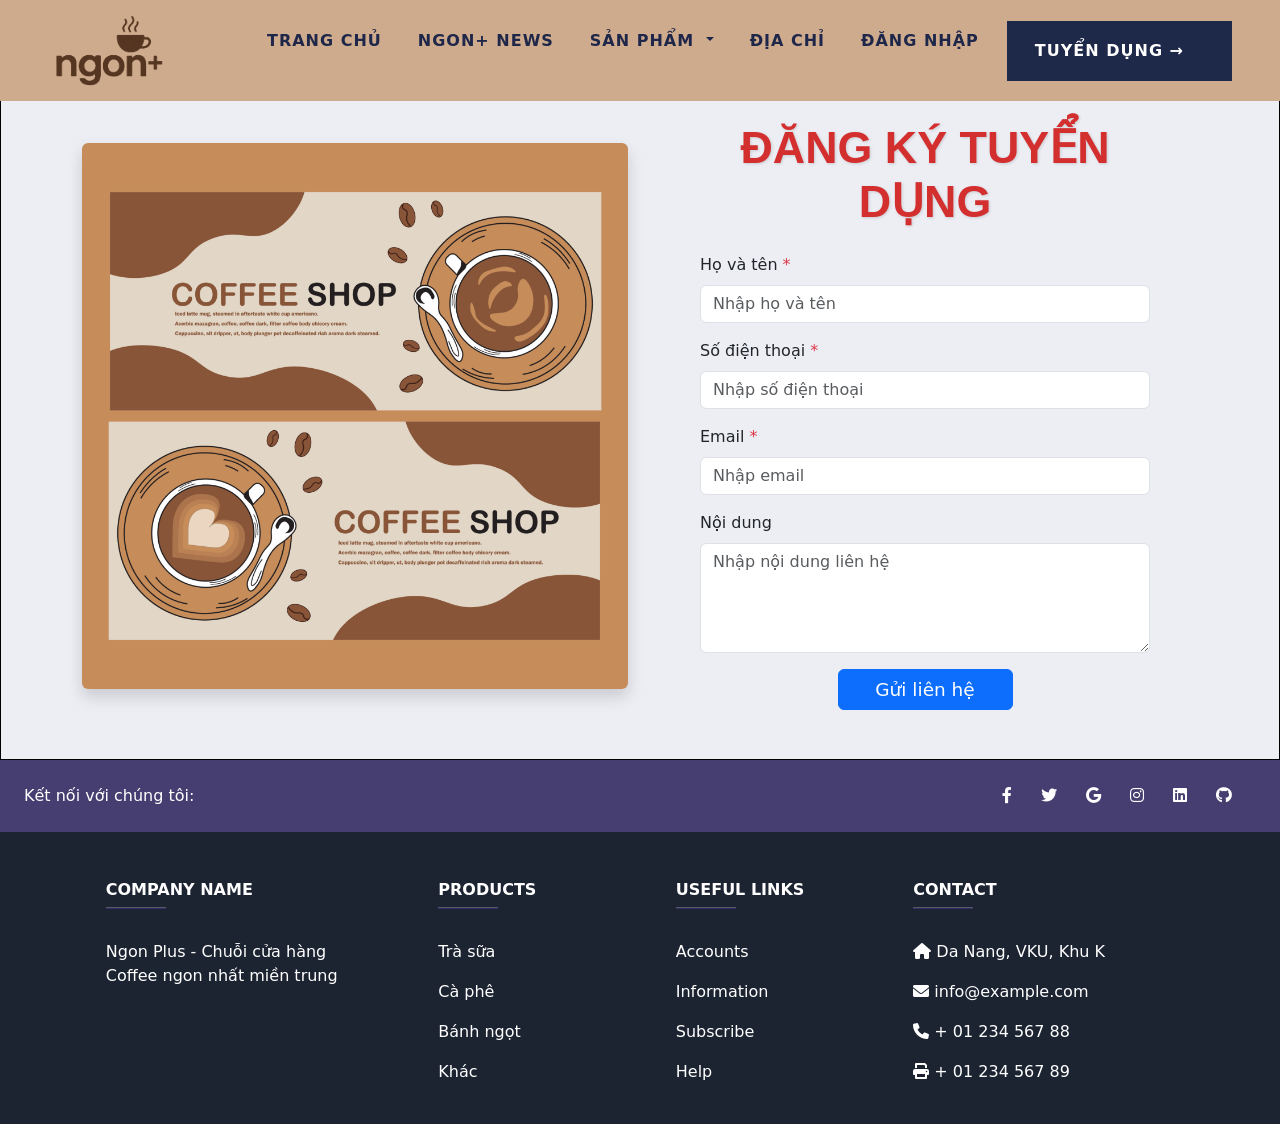
<file: Ngon_plus/WEB_NgonPlus/HTML/TuyenDung.html>
<!DOCTYPE html>
<html lang="en">
<head>
    <meta charset="UTF-8">
    <meta name="viewport" content="width=device-width, initial-scale=1.0">
    <title>Trang tuyển dụng</title>
    <link href="https://cdn.jsdelivr.net/npm/bootstrap@5.3.6/dist/css/bootstrap.min.css" rel="stylesheet" integrity="sha384-4Q6Gf2aSP4eDXB8Miphtr37CMZZQ5oXLH2yaXMJ2w8e2ZtHTl7GptT4jmndRuHDT" crossorigin="anonymous">
    <link rel="stylesheet" href="../CSS/style.css">
     <link rel="stylesheet" href="https://cdnjs.cloudflare.com/ajax/libs/font-awesome/6.0.0-beta3/css/all.min.css">
 <style>
    body {
      margin: 0;
    }
    .navbar-custom {
      background-color:	#ceab8c;
    }
    .navbar-dark .navbar-nav .nav-link,
    .navbar-dark .navbar-brand {
      color: #1e2749;
      font-weight: 600;
      letter-spacing: 1px;
    }
    .navbar-nav .nav-link {
      margin-right: 20px;
    }
    .nav-highlight {
      background-color: #1e2849;
      padding: 10px 20px;
      border-radius: 0;
      display: flex;
      text-align: center;
    }
    .nav-highlight .nav-link {
      color: white !important;
      font-weight: bold;
    }
    .dropdown-toggle::after {
      margin-left: 5px;
    }
  .menu-img {
    width: 200px;
    height: 200px;
    object-fit: cover;
    border-radius: 10px; 
    box-shadow: 0 4px 8px rgba(0, 0, 0, 0.2);
  }
  .custom-header {
      color: #d32f2f;
      font-family: 'Segoe UI', Tahoma, Geneva, Verdana, sans-serif;
      font-weight: 700;
      font-size: 2.8rem;
      text-align: center;
      text-shadow: 1px 1px 3px rgba(0,0,0,0.15);
    }
    footer a,
footer a:link,
footer a:visited,
footer a:hover,
footer a:active {
  text-decoration: none !important;
}
  </style>
 
</head>
<body>

  <div id="navbarmenu">
    <nav class="navbar navbar-expand-lg navbar-dark navbar-custom px-5 fixed-top">
      <a class="navbar-brand" href="../HTML/HomePage.html">
        <img src="../img/ngon+_Logo.png" alt="Ngon_plus_Logo" class="d-inline-block" style="width: 120px; height: 75px;">
      </a>
      <button class="navbar-toggler" type="button" data-bs-toggle="collapse" data-bs-target="#navbarNav">
        <span class="navbar-toggler-icon"></span>
      </button>

      <div class="collapse navbar-collapse justify-content-end" id="navbarNav">
        <ul class="navbar-nav">
          <li class="nav-item"><a class="nav-link" href="../HTML/HomePage.html">TRANG CHỦ</a></li>
          <li class="nav-item"><a class="nav-link" href="../HTML/ThongTin.html">NGON+ NEWS</a></li>
          <li class="nav-item dropdown">
            <a class="nav-link dropdown-toggle" href="../HTML/SanPham.html" role="button" data-bs-toggle="dropdown">
              SẢN PHẨM
            </a>
            <ul class="dropdown-menu">
              <li><a class="dropdown-item" href="../HTML/SanPham.html">THỨC UỐNG</a></li>
              <li><a class="dropdown-item" href="../HTML/SanPham.html">QUÀ LƯU NIỆM</a></li>
            </ul>
          </li>
          <li class="nav-item"><a class="nav-link" href="../HTML/DiaChi.html">ĐỊA CHỈ</a></li>
          <li class="nav-item"><a class="nav-link" href="../HTML/DangNhap.html">ĐĂNG NHẬP</a></li>
          <li class="nav-item nav-highlight"><a class="nav-link" href="../HTML/TuyenDung.html">TUYỂN DỤNG →</a></li>
        </ul>
      </div>
    </nav>
  </div>

    </div>

    <div id="center" style="margin-top: 60px; padding-top: 60px; padding-bottom: 20px; background-color: #edeef4; border: 1px solid black;">
  <div class="container">
    <div class="row align-items-center">
      <div class="col-md-6 mb-4 mb-md-0">
        <img src="../img/thongtin-banner.jpg" alt="Hình tuyển dụng" class="img-fluid rounded shadow">
      </div>

      <div class="col-md-6">
        <h1 class="custom-header mb-4" style="max-width: 450px; margin: auto;">ĐĂNG KÝ TUYỂN DỤNG</h1>
        <form style="max-width: 450px; margin: auto;">
          <div class="mb-3">
            <label for="name" class="form-label">Họ và tên <span class="text-danger">*</span></label>
            <input type="text" class="form-control" id="name" placeholder="Nhập họ và tên" required>
          </div>

          <div class="mb-3">
            <label for="phone" class="form-label">Số điện thoại <span class="text-danger">*</span></label>
            <input type="tel" class="form-control" id="phone" placeholder="Nhập số điện thoại" required pattern="[0-9]{10,15}">
          </div>

          <div class="mb-3">
            <label for="email" class="form-label">Email <span class="text-danger">*</span></label>
            <input type="email" class="form-control" id="email" placeholder="Nhập email" required>
          </div>

          <div class="mb-3">
            <label for="message" class="form-label">Nội dung</label>
            <textarea class="form-control" id="message" rows="4" placeholder="Nhập nội dung liên hệ"></textarea>
          </div>

          <div class="d-flex justify-content-center">
            <button type="submit" class="btn btn-primary" style="font-size: 18.5px; width: 175px;">Gửi liên hệ</button>
          </div>
        </form>
      </div>
    </div>
  </div>
</div>
   <!-- Footer -->
  <footer
          class="text-center text-lg-start text-white"
          style="background-color: #1c2331"
          >
    <!-- Section: Social media -->
    <section
             class="d-flex justify-content-between p-4"
             style="background-color: #463e70"
             >
      <!-- Left -->
      <div class="me-5">
        <span>Kết nối với chúng tôi:</span>
      </div>
      <!-- Left -->

      <!-- Right -->
      <div>
        <a href="" class="text-white me-4">
          <i class="fab fa-facebook-f"></i>
        </a>
        <a href="" class="text-white me-4">
          <i class="fab fa-twitter"></i>
        </a>
        <a href="" class="text-white me-4">
          <i class="fab fa-google"></i>
        </a>
        <a href="" class="text-white me-4">
          <i class="fab fa-instagram"></i>
        </a>
        <a href="" class="text-white me-4">
          <i class="fab fa-linkedin"></i>
        </a>
        <a href="" class="text-white me-4">
          <i class="fab fa-github"></i>
        </a>
      </div>
      <!-- Right -->
    </section>
    <!-- Section: Social media -->

    <!-- Section: Links  -->
    <section class="">
      <div class="container text-center text-md-start mt-5">
        <!-- Grid row -->
        <div class="row mt-3">
          <!-- Grid column -->
          <div class="col-md-3 col-lg-4 col-xl-3 mx-auto mb-4">
            <!-- Content -->
            <h6 class="text-uppercase fw-bold">Company name</h6>
            <hr
                class="mb-4 mt-0 d-inline-block mx-auto"
                style="width: 60px; background-color: #7c4dff; height: 2px"
                />
            <p>
              Ngon Plus - Chuỗi cửa hàng <br>
               Coffee ngon
              nhất miền trung
            </p>
          </div>
          <!-- Grid column -->

          <!-- Grid column -->
          <div class="col-md-2 col-lg-2 col-xl-2 mx-auto mb-4">
            <!-- Links -->
            <h6 class="text-uppercase fw-bold">Products</h6>
            <hr
                class="mb-4 mt-0 d-inline-block mx-auto"
                style="width: 60px; background-color: #7c4dff; height: 2px"
                />
            <p>
              <a href="#!" class="text-white">Trà sữa</a>
            </p>
            <p>
              <a href="#!" class="text-white">Cà phê</a>
            </p>
            <p>
              <a href="#!" class="text-white">Bánh ngọt</a>
            </p>
            <p>
              <a href="#!" class="text-white">Khác</a>
            </p>
          </div>
          <!-- Grid column -->

          <!-- Grid column -->
          <div class="col-md-3 col-lg-2 col-xl-2 mx-auto mb-4">
            <!-- Links -->
            <h6 class="text-uppercase fw-bold">Useful links</h6>
            <hr
                class="mb-4 mt-0 d-inline-block mx-auto"
                style="width: 60px; background-color: #7c4dff; height: 2px"
                />
            <p>
              <a href="#!" class="text-white">Accounts</a>
            </p>
            <p>
              <a href="#!" class="text-white">Information</a>
            </p>
            <p>
              <a href="#!" class="text-white">Subscribe</a>
            </p>
            <p>
              <a href="#!" class="text-white">Help</a>
            </p>
          </div>
          <!-- Grid column -->

          <!-- Grid column -->
          <div class="col-md-4 col-lg-3 col-xl-3 mx-auto mb-md-0 mb-4">
            <!-- Links -->
            <h6 class="text-uppercase fw-bold">Contact</h6>
            <hr
                class="mb-4 mt-0 d-inline-block mx-auto"
                style="width: 60px; background-color: #7c4dff; height: 2px"
                />
            <p><i class="fas fa-home mr-3"></i> Da Nang, VKU, Khu K</p>
            <p><i class="fas fa-envelope mr-3"></i> info@example.com</p>
            <p><i class="fas fa-phone mr-3"></i> + 01 234 567 88</p>
            <p><i class="fas fa-print mr-3"></i> + 01 234 567 89</p>
          </div>
          <!-- Grid column -->
        </div>
        <!-- Grid row -->
      </div>
    </section>
    <!-- Section: Links  -->
  </footer>
  <!-- Footer -->
   <script src="https://code.jquery.com/jquery-3.6.0.min.js"></script>
   <script src="https://cdn.jsdelivr.net/npm/@popperjs/core@2.11.8/dist/umd/popper.min.js" integrity="sha384-I7E8VVD/ismYTF4hNIPjVp/Zjvgyol6VFvRkX/vR+Vc4jQkC+hVqc2pM8ODewa9r" crossorigin="anonymous"></script>
<script src="https://cdn.jsdelivr.net/npm/bootstrap@5.3.6/dist/js/bootstrap.min.js" integrity="sha384-RuyvpeZCxMJCqVUGFI0Do1mQrods/hhxYlcVfGPOfQtPJh0JCw12tUAZ/Mv10S7D" crossorigin="anonymous"></script>
   <script>
  $(document).ready(function () {
    $("form").on("submit", function (e) {
      e.preventDefault();

      const name = $("#name").val().trim();
      const phone = $("#phone").val().trim();
      const email = $("#email").val().trim();
      const message = $("#message").val().trim();

      if (!name || !phone || !email) {
        alert("Vui lòng điền đầy đủ các trường bắt buộc.");
        return;
      }

      const phonePattern = /^[0-9]{10,15}$/;
      const emailPattern = /^[^\s@]+@[^\s@]+\.[^\s@]+$/;

      if (!phonePattern.test(phone)) {
        alert("Số điện thoại không hợp lệ.");
        return;
      }

      if (!emailPattern.test(email)) {
        alert("Email không hợp lệ.");
        return;
      }

      alert("Gửi liên hệ thành công!\nCảm ơn bạn đã đăng ký.");
      
      this.reset();
    });
  });
</script>
</body>
</html>
</file>
<file: Ngon_plus/WEB_NgonPlus/CSS/style.css>
#navbarmenu{
    max-height: 250px;
}
#center {
    min-height: 700px;
    background-color: rgb(209, 225, 248);
}
#center #centerform{
    min-width: 450px;
}

#footer{
    max-height: 70px;
}
</file>
<file: Ngon_plus/WEB_NgonPlus/CSS/HomePage.css>
body {
      margin: 0;
    }
    .navbar-custom {
      background-color:	#ceab8c;
    }
    .navbar-dark .navbar-nav .nav-link,
    .navbar-dark .navbar-brand {
      color: #1e2749;
      font-weight: 600;
      letter-spacing: 1px;
    }
    .navbar-nav .nav-link {
      margin-right: 20px;
    }
    .nav-highlight {
      background-color: #1e2849;
      padding: 10px 20px;
      border-radius: 0;
    }
    .nav-highlight .nav-link {
      color: white !important;
      font-weight: bold;
    }
    .dropdown-toggle::after {
      margin-left: 5px;
    }
  .menu-img {
    width: 300px;
    height: 300px;
    object-fit: cover;
    border-radius: 10px; /* Tùy chọn: cho đẹp hơn */
    box-shadow: 0 4px 8px rgba(0, 0, 0, 0.2); /* Tùy chọn: đổ bóng */
  }
  .star-rating {
  display: flex;
  flex-direction: row-reverse;
  font-size: 2rem;
  justify-content: center;
  gap: 0.1rem;
}

.star-rating input {
  display: none;
}

.star-rating label {
  color: #ddd;
  cursor: pointer;
  transition: color 0.2s;
}

.star-rating input:checked ~ label {
  color: #f5b301;
}

.star-rating label:hover,
.star-rating label:hover ~ label {
  color: #f5b301;
}
</file>
<file: Ngon_plus/WEB_NgonPlus/CSS/SanPhamDrink.css>
.navbar-custom {
      background-color:	#ceab8c;
    }
    .navbar-dark .navbar-nav .nav-link,
    .navbar-dark .navbar-brand {
      color: #1e2749;
      font-weight: 600;
      letter-spacing: 1px;
    }
    .navbar-nav .nav-link {
      margin-right: 20px;
    }
    .nav-highlight {
      background-color: #1e2849;
      padding: 10px 20px;
      border-radius: 0;
    }
    .nav-highlight .nav-link {
      color: white !important;
      font-weight: bold;
    }
    .dropdown-toggle::after {
      margin-left: 5px;
    }
body {
      margin: 0;
      justify-content: center;
    }

.grid-menu {
      display: grid;
      grid-template-columns: repeat(3,minmax(200px,1fr)); 
      gap: 20px;
      max-width: 1100px;
      width: 60%;
      margin: 0 auto;
}

.menu-item {
      max-width: 300px;
      width: 100%;
      margin: 0 auto;
      border-radius: 16px;
      overflow: hidden;
      aspect-ratio: 1 / 1;
      box-shadow: 0 4px 8px rgba(0, 0, 0, 0.1);
}

.menu-item img {
      width: 100%;
      height: 100%;
      object-fit: cover;
      display: block;
}
@media screen and (max-width: 768px) {
      .grid-menu {
        grid-template-columns: repeat(2, minmax(25px, 1fr));
      }
}
</file>
